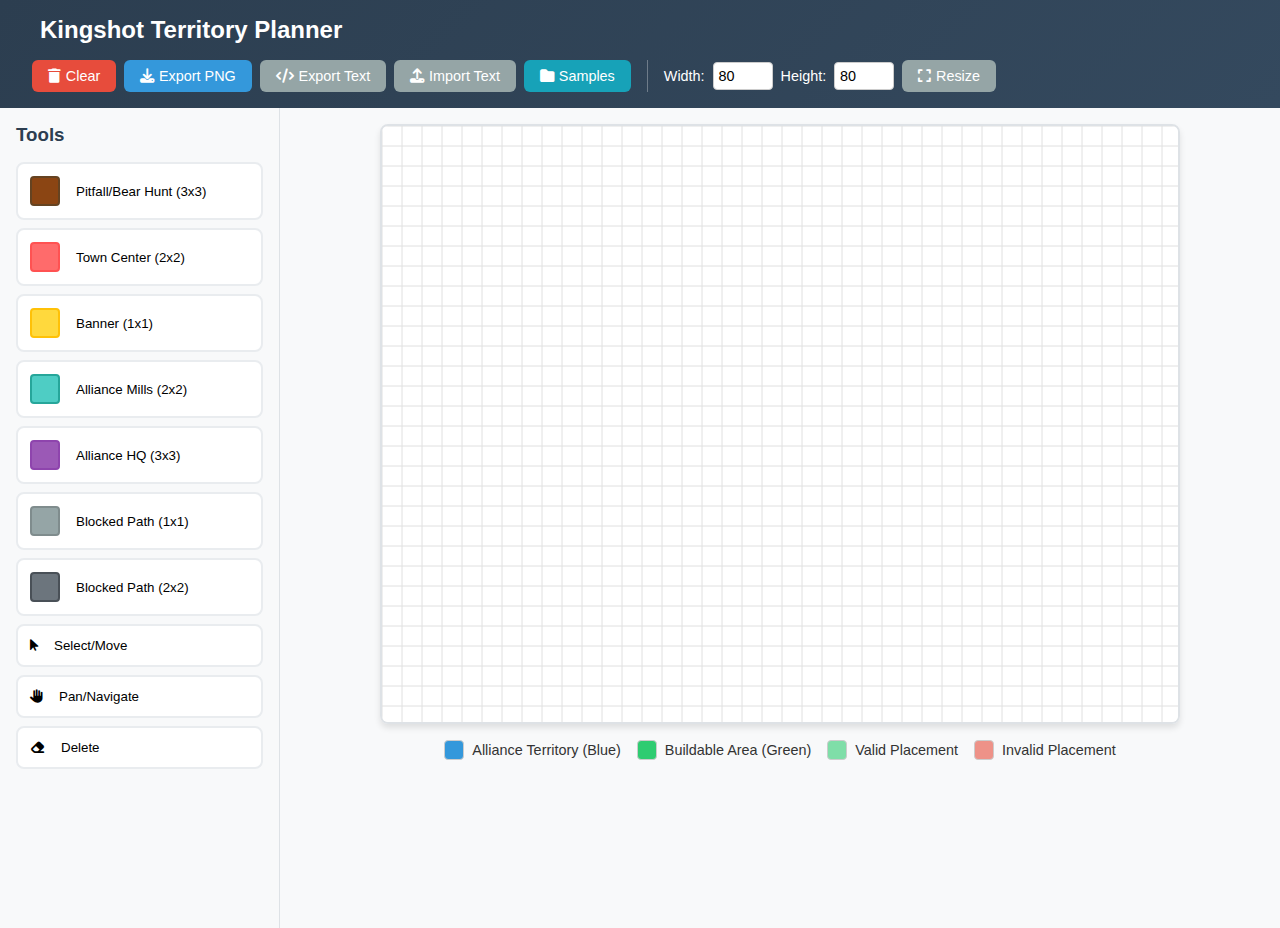
<file: kingshotplanner.github.io-main/kingshotplanner.github.io-main/index.html>
<!DOCTYPE html>
<html lang="en">
<head>
    <meta charset="UTF-8">
    <meta name="viewport" content="width=device-width, initial-scale=1.0">
    <title>Kingshot Alliance Territory Planner</title>
    <link rel="stylesheet" href="styles.css">
    <link href="https://cdnjs.cloudflare.com/ajax/libs/font-awesome/6.4.0/css/all.min.css" rel="stylesheet">
</head>
<body>
    <div class="app-container">
        <header class="header">
            <h1><i class="fas fa-castle"></i> Kingshot Territory Planner</h1>
            <div class="header-controls">
                <button id="clear-grid" class="btn btn-danger">
                    <i class="fas fa-trash"></i> Clear
                </button>
                <button id="export-png" class="btn btn-primary">
                    <i class="fas fa-download"></i> Export PNG
                </button>
                <button id="export-text" class="btn btn-secondary">
                    <i class="fas fa-code"></i> Export Text
                </button>
                <button id="import-text" class="btn btn-secondary">
                    <i class="fas fa-upload"></i> Import Text
                </button>
                <button id="sample-layouts" class="btn btn-info">
                    <i class="fas fa-folder"></i> Samples
                </button>
                <div class="grid-size-controls">
                    <label for="grid-width">Width:</label>
                    <input type="number" id="grid-width" min="10" max="500" value="80">
                    <label for="grid-height">Height:</label>
                    <input type="number" id="grid-height" min="10" max="500" value="80">
                    <button id="resize-grid" class="btn btn-secondary">
                        <i class="fas fa-expand"></i> Resize
                    </button>
                </div>
            </div>
        </header>

        <div class="main-content">
            <div class="toolbar">
                <h3>Tools</h3>
                <div class="tool-grid">
                    <button class="tool-btn" data-tool="pitfall">
                        <div class="tool-preview pitfall-preview"></div>
                        <span>Pitfall/Bear Hunt (3x3)</span>
                    </button>
                    <button class="tool-btn" data-tool="townCenter">
                        <div class="tool-preview town-center-preview"></div>
                        <span>Town Center (2x2)</span>
                    </button>
                    <button class="tool-btn" data-tool="banner">
                        <div class="tool-preview banner-preview"></div>
                        <span>Banner (1x1)</span>
                    </button>
                    <button class="tool-btn" data-tool="mill">
                        <div class="tool-preview mill-preview"></div>
                        <span>Alliance Mills (2x2)</span>
                    </button>
                    <button class="tool-btn" data-tool="allianceHQ">
                        <div class="tool-preview alliance-hq-preview"></div>
                        <span>Alliance HQ (3x3)</span>
                    </button>
                    <button class="tool-btn" data-tool="blockedPath1">
                        <div class="tool-preview blocked-path-1-preview"></div>
                        <span>Blocked Path (1x1)</span>
                    </button>
                    <button class="tool-btn" data-tool="blockedPath2">
                        <div class="tool-preview blocked-path-2-preview"></div>
                        <span>Blocked Path (2x2)</span>
                    </button>
                    <button class="tool-btn" data-tool="select">
                        <i class="fas fa-mouse-pointer"></i>
                        <span>Select/Move</span>
                    </button>
                    <button class="tool-btn" data-tool="pan">
                        <i class="fas fa-hand-paper"></i>
                        <span>Pan/Navigate</span>
                    </button>
                    <button class="tool-btn" data-tool="delete">
                        <i class="fas fa-eraser"></i>
                        <span>Delete</span>
                    </button>
                </div>
            </div>

            <div class="grid-container">
                <div class="canvas-container">
                    <canvas id="territory-grid"></canvas>
                </div>
                <div class="grid-info">
                    <div class="legend">
                        <div class="legend-item">
                            <div class="legend-color alliance-territory"></div>
                            <span>Alliance Territory (Blue)</span>
                        </div>
                        <div class="legend-item">
                            <div class="legend-color buildable-area"></div>
                            <span>Buildable Area (Green)</span>
                        </div>
                        <div class="legend-item">
                            <div class="legend-color valid-placement"></div>
                            <span>Valid Placement</span>
                        </div>
                        <div class="legend-item">
                            <div class="legend-color invalid-placement"></div>
                            <span>Invalid Placement</span>
                        </div>
                    </div>
                </div>
            </div>
        </div>
    </div>

    <!-- Modals -->
    <div id="import-modal" class="modal">
        <div class="modal-content">
            <span class="close">&times;</span>
            <h2>Import Layout</h2>
            <textarea id="import-text-area" placeholder="Paste your layout code here..."></textarea>
            <div class="modal-buttons">
                <button id="import-confirm" class="btn btn-primary">Import</button>
                <button id="import-cancel" class="btn btn-secondary">Cancel</button>
            </div>
        </div>
    </div>

    <div id="export-modal" class="modal">
        <div class="modal-content">
            <span class="close">&times;</span>
            <h2>Export Layout</h2>
            <textarea id="export-text-area" readonly></textarea>
            <div class="modal-buttons">
                <button id="copy-export" class="btn btn-primary">Copy to Clipboard</button>
                <button id="export-close" class="btn btn-secondary">Close</button>
            </div>
        </div>
    </div>

    <div id="samples-modal" class="modal">
        <div class="modal-content large">
            <span class="close">&times;</span>
            <h2>Sample Layouts</h2>
            <div id="sample-layouts-grid"></div>
            <div class="modal-buttons">
                <button id="samples-close" class="btn btn-secondary">Close</button>
            </div>
        </div>
    </div>

    <script src="samples/sample-layouts.js"></script>
    <script src="script.js"></script>
</body>
</html>
</file>
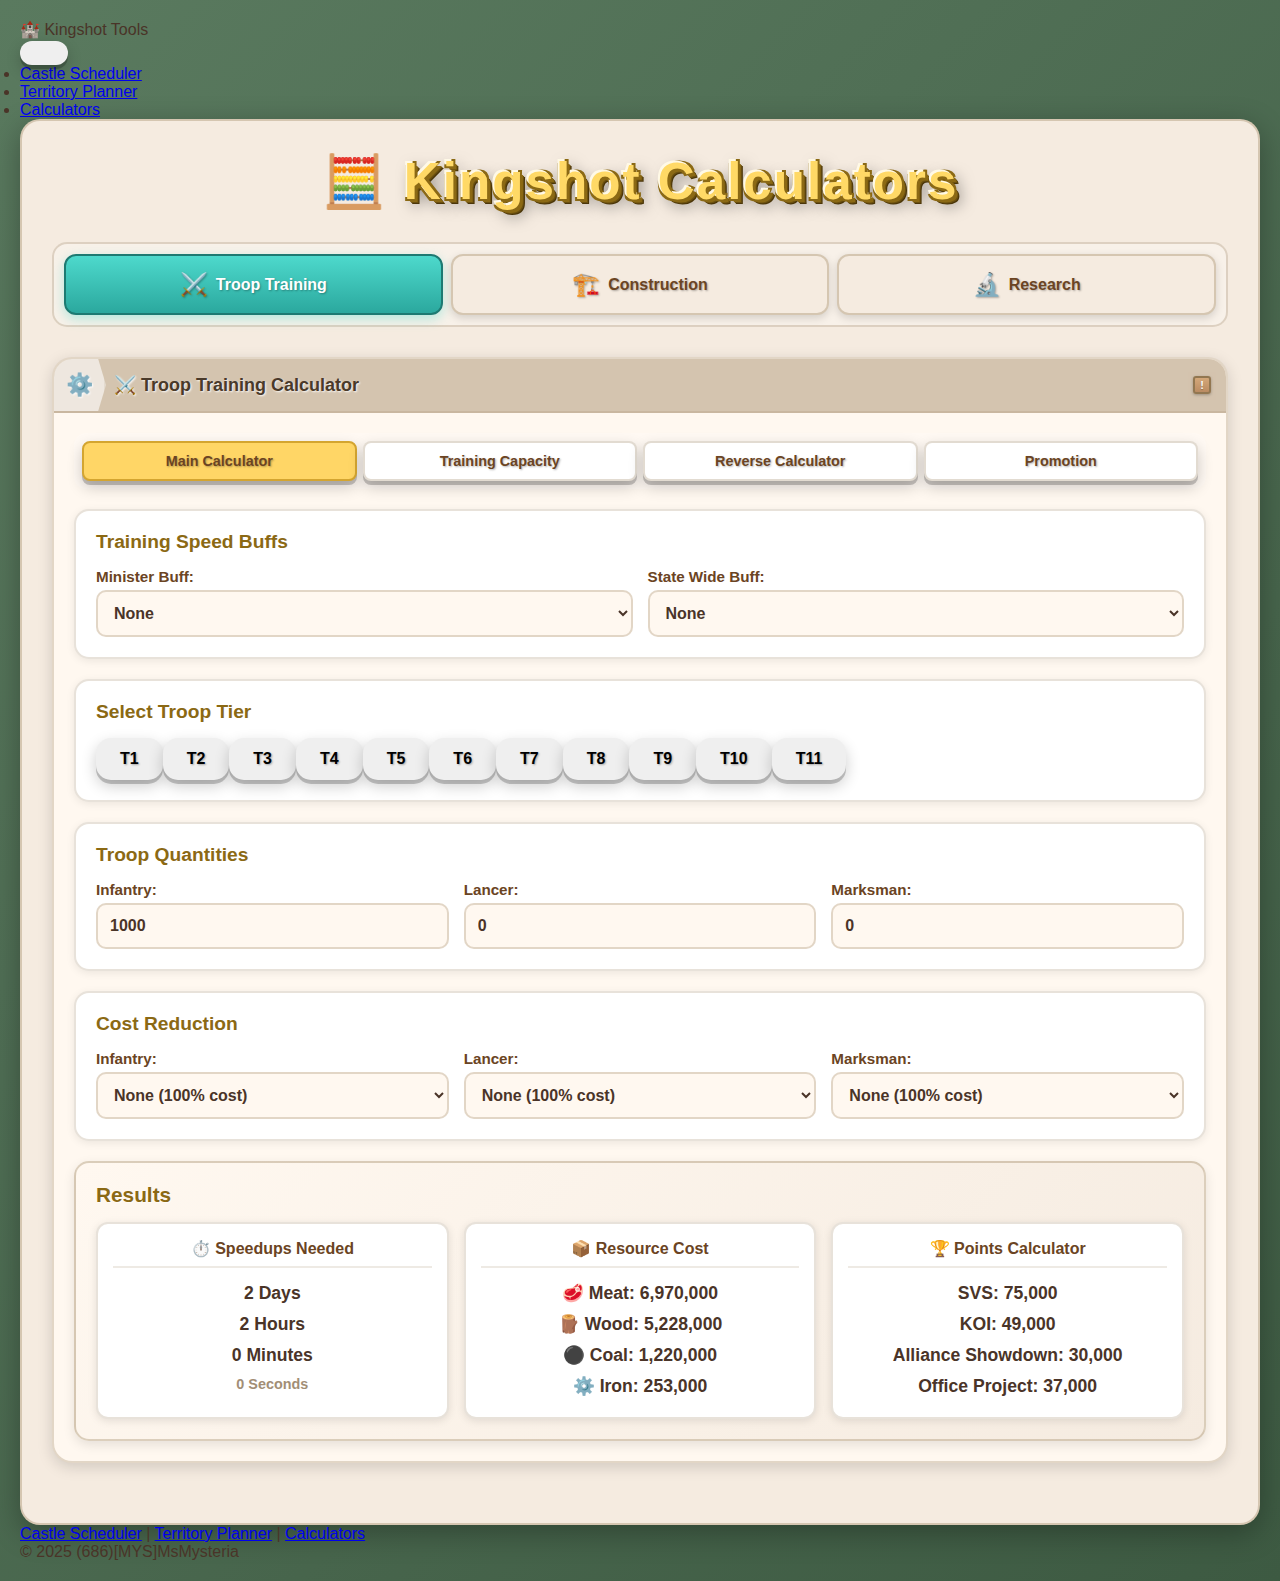
<file: calculators.html>
<!DOCTYPE html>
<html lang="en">
<head>
    <meta charset="UTF-8">
    <meta name="viewport" content="width=device-width, initial-scale=1.0">
    <title>🧮 Kingshot Calculators</title>
    <link rel="stylesheet" href="assets/css/styles.css">
    <link rel="stylesheet" href="assets/css/calculators.css">
</head>
<body>
    <!-- Navigation -->
    <nav class="nav-bar">
        <div class="nav-container">
            <div class="nav-brand">🏰 Kingshot Tools</div>
            <button class="nav-toggle" id="navToggle">
                <span></span>
                <span></span>
                <span></span>
            </button>
            <ul class="nav-menu" id="navMenu">
                <li><a href="index.html">Castle Scheduler</a></li>
                <li><a href="territory-planner.html">Territory Planner</a></li>
                <li><a href="calculators.html" class="active">Calculators</a></li>
            </ul>
        </div>
    </nav>

    <div class="container">
        <h1>🧮 Kingshot Calculators</h1>

        <!-- Tab Navigation -->
        <div class="tab-navigation">
            <button class="tab-btn active" data-tab="troop-training">
                <span class="tab-icon">⚔️</span>
                <span class="tab-label">Troop Training</span>
            </button>
            <button class="tab-btn" data-tab="construction">
                <span class="tab-icon">🏗️</span>
                <span class="tab-label">Construction</span>
            </button>
            <button class="tab-btn" data-tab="research">
                <span class="tab-icon">🔬</span>
                <span class="tab-label">Research</span>
            </button>
        </div>

        <!-- Tab Content Container -->
        <div class="tab-content-wrapper">
            
            <!-- TROOP TRAINING TAB -->
            <div class="tab-content active" id="troop-training-content">
                <div class="tool-section">
                    <h2>⚔️ Troop Training Calculator<button class="info-button" id="trainingInfoBtn" title="Learn about Troop Training Calculator">!</button></h2>
                    <div>
                        <!-- Sub-tabs for different training calculators -->
                        <div class="sub-tab-navigation">
                            <button class="sub-tab-btn active" data-subtab="main-training">Main Calculator</button>
                            <button class="sub-tab-btn" data-subtab="training-capacity">Training Capacity</button>
                            <button class="sub-tab-btn" data-subtab="reverse-calc">Reverse Calculator</button>
                            <button class="sub-tab-btn" data-subtab="promotion">Promotion</button>
                        </div>

                        <!-- Main Training Calculator -->
                        <div class="sub-tab-content active" id="main-training-content">
                            <div class="calculator-section">
                                <h3>Training Speed Buffs</h3>
                                <div class="input-grid">
                                    <div class="input-group">
                                        <label for="training-minister-buff">Minister Buff:</label>
                                        <select id="training-minister-buff" class="calc-input">
                                            <option value="0">None</option>
                                            <option value="0.025">Prefect (2.5%)</option>
                                            <option value="0.05">Minister (5%)</option>
                                            <option value="0.10">Vice President (10%)</option>
                                            <option value="0.15">President (15%)</option>
                                        </select>
                                    </div>
                                    <div class="input-group">
                                        <label for="training-state-buff">State Wide Buff:</label>
                                        <select id="training-state-buff" class="calc-input">
                                            <option value="0">None</option>
                                            <option value="0.05">5%</option>
                                            <option value="0.10">10%</option>
                                            <option value="0.15">15%</option>
                                            <option value="0.20">20%</option>
                                        </select>
                                    </div>
                                </div>
                            </div>

                            <!-- Tier Selection -->
                            <div class="calculator-section">
                                <h3>Select Troop Tier</h3>
                                <div id="tier-selection-buttons" class="tier-button-grid"></div>
                            </div>

                            <!-- Tier Input Groups (T1-T11) -->
                            <div class="calculator-section">
                                <h3 id="tier-quantities-header">Troop Quantities</h3>
                                
                                <!-- T1 Inputs -->
                                <div class="tier-input-group input-grid" id="t1-inputs" style="display: none;">
                                    <div class="input-group">
                                        <label for="t1-infantry">Infantry:</label>
                                        <input type="number" id="t1-infantry" class="calc-input" min="0" value="0" placeholder="0">
                                    </div>
                                    <div class="input-group">
                                        <label for="t1-lancer">Lancer:</label>
                                        <input type="number" id="t1-lancer" class="calc-input" min="0" value="0" placeholder="0">
                                    </div>
                                    <div class="input-group">
                                        <label for="t1-marksman">Marksman:</label>
                                        <input type="number" id="t1-marksman" class="calc-input" min="0" value="0" placeholder="0">
                                    </div>
                                </div>

                                <!-- T2 Inputs -->
                                <div class="tier-input-group input-grid" id="t2-inputs" style="display: none;">
                                    <div class="input-group">
                                        <label for="t2-infantry">Infantry:</label>
                                        <input type="number" id="t2-infantry" class="calc-input" min="0" value="0" placeholder="0">
                                    </div>
                                    <div class="input-group">
                                        <label for="t2-lancer">Lancer:</label>
                                        <input type="number" id="t2-lancer" class="calc-input" min="0" value="0" placeholder="0">
                                    </div>
                                    <div class="input-group">
                                        <label for="t2-marksman">Marksman:</label>
                                        <input type="number" id="t2-marksman" class="calc-input" min="0" value="0" placeholder="0">
                                    </div>
                                </div>

                                <!-- T3 Inputs -->
                                <div class="tier-input-group input-grid" id="t3-inputs" style="display: none;">
                                    <div class="input-group">
                                        <label for="t3-infantry">Infantry:</label>
                                        <input type="number" id="t3-infantry" class="calc-input" min="0" value="0" placeholder="0">
                                    </div>
                                    <div class="input-group">
                                        <label for="t3-lancer">Lancer:</label>
                                        <input type="number" id="t3-lancer" class="calc-input" min="0" value="0" placeholder="0">
                                    </div>
                                    <div class="input-group">
                                        <label for="t3-marksman">Marksman:</label>
                                        <input type="number" id="t3-marksman" class="calc-input" min="0" value="0" placeholder="0">
                                    </div>
                                </div>

                                <!-- T4 Inputs -->
                                <div class="tier-input-group input-grid" id="t4-inputs" style="display: none;">
                                    <div class="input-group">
                                        <label for="t4-infantry">Infantry:</label>
                                        <input type="number" id="t4-infantry" class="calc-input" min="0" value="0" placeholder="0">
                                    </div>
                                    <div class="input-group">
                                        <label for="t4-lancer">Lancer:</label>
                                        <input type="number" id="t4-lancer" class="calc-input" min="0" value="0" placeholder="0">
                                    </div>
                                    <div class="input-group">
                                        <label for="t4-marksman">Marksman:</label>
                                        <input type="number" id="t4-marksman" class="calc-input" min="0" value="0" placeholder="0">
                                    </div>
                                </div>

                                <!-- T5 Inputs -->
                                <div class="tier-input-group input-grid" id="t5-inputs" style="display: none;">
                                    <div class="input-group">
                                        <label for="t5-infantry">Infantry:</label>
                                        <input type="number" id="t5-infantry" class="calc-input" min="0" value="0" placeholder="0">
                                    </div>
                                    <div class="input-group">
                                        <label for="t5-lancer">Lancer:</label>
                                        <input type="number" id="t5-lancer" class="calc-input" min="0" value="0" placeholder="0">
                                    </div>
                                    <div class="input-group">
                                        <label for="t5-marksman">Marksman:</label>
                                        <input type="number" id="t5-marksman" class="calc-input" min="0" value="0" placeholder="0">
                                    </div>
                                </div>

                                <!-- T6 Inputs -->
                                <div class="tier-input-group input-grid" id="t6-inputs" style="display: none;">
                                    <div class="input-group">
                                        <label for="t6-infantry">Infantry:</label>
                                        <input type="number" id="t6-infantry" class="calc-input" min="0" value="0" placeholder="0">
                                    </div>
                                    <div class="input-group">
                                        <label for="t6-lancer">Lancer:</label>
                                        <input type="number" id="t6-lancer" class="calc-input" min="0" value="0" placeholder="0">
                                    </div>
                                    <div class="input-group">
                                        <label for="t6-marksman">Marksman:</label>
                                        <input type="number" id="t6-marksman" class="calc-input" min="0" value="0" placeholder="0">
                                    </div>
                                </div>

                                <!-- T7 Inputs -->
                                <div class="tier-input-group input-grid" id="t7-inputs" style="display: none;">
                                    <div class="input-group">
                                        <label for="t7-infantry">Infantry:</label>
                                        <input type="number" id="t7-infantry" class="calc-input" min="0" value="0" placeholder="0">
                                    </div>
                                    <div class="input-group">
                                        <label for="t7-lancer">Lancer:</label>
                                        <input type="number" id="t7-lancer" class="calc-input" min="0" value="0" placeholder="0">
                                    </div>
                                    <div class="input-group">
                                        <label for="t7-marksman">Marksman:</label>
                                        <input type="number" id="t7-marksman" class="calc-input" min="0" value="0" placeholder="0">
                                    </div>
                                </div>

                                <!-- T8 Inputs -->
                                <div class="tier-input-group input-grid" id="t8-inputs" style="display: none;">
                                    <div class="input-group">
                                        <label for="t8-infantry">Infantry:</label>
                                        <input type="number" id="t8-infantry" class="calc-input" min="0" value="0" placeholder="0">
                                    </div>
                                    <div class="input-group">
                                        <label for="t8-lancer">Lancer:</label>
                                        <input type="number" id="t8-lancer" class="calc-input" min="0" value="0" placeholder="0">
                                    </div>
                                    <div class="input-group">
                                        <label for="t8-marksman">Marksman:</label>
                                        <input type="number" id="t8-marksman" class="calc-input" min="0" value="0" placeholder="0">
                                    </div>
                                </div>

                                <!-- T9 Inputs -->
                                <div class="tier-input-group input-grid" id="t9-inputs" style="display: none;">
                                    <div class="input-group">
                                        <label for="t9-infantry">Infantry:</label>
                                        <input type="number" id="t9-infantry" class="calc-input" min="0" value="0" placeholder="0">
                                    </div>
                                    <div class="input-group">
                                        <label for="t9-lancer">Lancer:</label>
                                        <input type="number" id="t9-lancer" class="calc-input" min="0" value="0" placeholder="0">
                                    </div>
                                    <div class="input-group">
                                        <label for="t9-marksman">Marksman:</label>
                                        <input type="number" id="t9-marksman" class="calc-input" min="0" value="0" placeholder="0">
                                    </div>
                                </div>

                                <!-- T10 Inputs -->
                                <div class="tier-input-group input-grid" id="t10-inputs" style="display: none;">
                                    <div class="input-group">
                                        <label for="t10-infantry">Infantry:</label>
                                        <input type="number" id="t10-infantry" class="calc-input" min="0" value="0" placeholder="0">
                                    </div>
                                    <div class="input-group">
                                        <label for="t10-lancer">Lancer:</label>
                                        <input type="number" id="t10-lancer" class="calc-input" min="0" value="0" placeholder="0">
                                    </div>
                                    <div class="input-group">
                                        <label for="t10-marksman">Marksman:</label>
                                        <input type="number" id="t10-marksman" class="calc-input" min="0" value="0" placeholder="0">
                                    </div>
                                </div>

                                <!-- T11 Inputs (Default visible) -->
                                <div class="tier-input-group input-grid" id="t11-inputs" style="display: grid;">
                                    <div class="input-group">
                                        <label for="t11-infantry">Infantry:</label>
                                        <input type="number" id="t11-infantry" class="calc-input" min="0" value="1000" placeholder="0">
                                    </div>
                                    <div class="input-group">
                                        <label for="t11-lancer">Lancer:</label>
                                        <input type="number" id="t11-lancer" class="calc-input" min="0" value="0" placeholder="0">
                                    </div>
                                    <div class="input-group">
                                        <label for="t11-marksman">Marksman:</label>
                                        <input type="number" id="t11-marksman" class="calc-input" min="0" value="0" placeholder="0">
                                    </div>
                                </div>
                            </div>

                            <div class="calculator-section">
                                <h3>Cost Reduction</h3>
                                <div class="input-grid">
                                    <div class="input-group">
                                        <label for="infantry-reduction">Infantry:</label>
                                        <select id="infantry-reduction" class="calc-input">
                                            <option value="1.0">None (100% cost)</option>
                                            <option value="0.5">50% Reduction</option>
                                            <option value="0.0">100% Reduction (Free)</option>
                                        </select>
                                    </div>
                                    <div class="input-group">
                                        <label for="lancer-reduction">Lancer:</label>
                                        <select id="lancer-reduction" class="calc-input">
                                            <option value="1.0">None (100% cost)</option>
                                            <option value="0.5">50% Reduction</option>
                                            <option value="0.0">100% Reduction (Free)</option>
                                        </select>
                                    </div>
                                    <div class="input-group">
                                        <label for="marksman-reduction">Marksman:</label>
                                        <select id="marksman-reduction" class="calc-input">
                                            <option value="1.0">None (100% cost)</option>
                                            <option value="0.5">50% Reduction</option>
                                            <option value="0.0">100% Reduction (Free)</option>
                                        </select>
                                    </div>
                                </div>
                            </div>

                            <!-- Results Display -->
                            <div class="results-section">
                                <h3>Results</h3>
                                
                                <div class="results-grid">
                                    <div class="result-card">
                                        <h4>⏱️ Speedups Needed</h4>
                                        <div class="result-value" id="speedups-days">0 Days</div>
                                        <div class="result-value" id="speedups-hours">0 Hours</div>
                                        <div class="result-value" id="speedups-minutes">0 Minutes</div>
                                        <div class="result-value-small" id="speedups-seconds">0 Seconds</div>
                                    </div>

                                    <div class="result-card">
                                        <h4>📦 Resource Cost</h4>
                                        <div class="result-value" id="cost-meat">🥩 Meat: 0</div>
                                        <div class="result-value" id="cost-wood">🪵 Wood: 0</div>
                                        <div class="result-value" id="cost-coal">⚫ Coal: 0</div>
                                        <div class="result-value" id="cost-iron">⚙️ Iron: 0</div>
                                    </div>

                                    <div class="result-card">
                                        <h4>🏆 Points Calculator</h4>
                                        <div class="result-value" id="points-svs">SVS: 0</div>
                                        <div class="result-value" id="points-koi">KOI: 0</div>
                                        <div class="result-value" id="points-as">Alliance Showdown: 0</div>
                                        <div class="result-value" id="points-op">Office Project: 0</div>
                                    </div>
                                </div>
                            </div>
                        </div>

                        <!-- Training Capacity Calculator -->
                        <div class="sub-tab-content" id="training-capacity-content">
                            <div class="calculator-section">
                                <h3>Current Training Capacity</h3>
                                <div class="input-grid">
                                    <div class="input-group">
                                        <label for="base-capacity">Base Training Capacity:</label>
                                        <input type="number" id="base-capacity" class="calc-input" min="0" value="1517" placeholder="1517">
                                    </div>
                                    <div class="input-group">
                                        <label for="gem-buff">Gem Buff (×3):</label>
                                        <select id="gem-buff" class="calc-input">
                                            <option value="0">None</option>
                                            <option value="0.10">10%</option>
                                            <option value="0.20">20%</option>
                                            <option value="0.30">30%</option>
                                        </select>
                                    </div>
                                </div>
                                <p class="help-text">Note: Minister Buff is automatically applied from the main calculator settings.</p>
                            </div>

                            <div class="results-section">
                                <h3>Capacity Results</h3>
                                <div class="results-grid">
                                    <div class="result-card">
                                        <h4>📈 New Capacity</h4>
                                        <div class="result-value-large" id="new-capacity">1,517</div>
                                    </div>
                                    <div class="result-card">
                                        <h4>🔢 Queues Needed</h4>
                                        <div class="result-value-large" id="queues-needed">0.66</div>
                                        <p class="result-note">Based on current troop quantities</p>
                                    </div>
                                </div>
                            </div>
                        </div>

                        <!-- Reverse Calculator -->
                        <div class="sub-tab-content" id="reverse-calc-content">
                            <div class="calculator-section">
                                <h3>Available Speedups</h3>
                                <p class="help-text">Enter the total speedups you have available:</p>
                                <div class="input-grid">
                                    <div class="input-group">
                                        <label for="reverse-days">Days:</label>
                                        <input type="number" id="reverse-days" class="calc-input" min="0" value="0" placeholder="0">
                                    </div>
                                    <div class="input-group">
                                        <label for="reverse-hours">Hours:</label>
                                        <input type="number" id="reverse-hours" class="calc-input" min="0" value="0" placeholder="0">
                                    </div>
                                    <div class="input-group">
                                        <label for="reverse-minutes">Minutes:</label>
                                        <input type="number" id="reverse-minutes" class="calc-input" min="0" value="0" placeholder="0">
                                    </div>
                                </div>
                            </div>

                            <div class="results-section">
                                <h3>Troops You Can Build</h3>
                                <div class="troop-tier-results" id="reverse-results">
                                    <!-- Will be populated by JavaScript -->
                                </div>
                            </div>
                        </div>

                        <!-- Promotion Calculator -->
                        <div class="sub-tab-content" id="promotion-content">
                            <div class="calculator-section">
                                <h3>Troops to Promote</h3>
                                <p class="help-text">Enter quantities for each tier and troop type you want to promote:</p>
                                
                                <!-- Infantry Promotion -->
                                <div class="promotion-group">
                                    <h4>⚔️ Infantry</h4>
                                    <div class="tier-input-grid">
                                        <div class="input-group-small">
                                            <label>T1:</label>
                                            <input type="number" id="promo-inf-t1" class="calc-input-small" min="0" value="0">
                                        </div>
                                        <div class="input-group-small">
                                            <label>T2:</label>
                                            <input type="number" id="promo-inf-t2" class="calc-input-small" min="0" value="0">
                                        </div>
                                        <div class="input-group-small">
                                            <label>T3:</label>
                                            <input type="number" id="promo-inf-t3" class="calc-input-small" min="0" value="0">
                                        </div>
                                        <div class="input-group-small">
                                            <label>T4:</label>
                                            <input type="number" id="promo-inf-t4" class="calc-input-small" min="0" value="0">
                                        </div>
                                        <div class="input-group-small">
                                            <label>T5:</label>
                                            <input type="number" id="promo-inf-t5" class="calc-input-small" min="0" value="0">
                                        </div>
                                        <div class="input-group-small">
                                            <label>T6:</label>
                                            <input type="number" id="promo-inf-t6" class="calc-input-small" min="0" value="0">
                                        </div>
                                        <div class="input-group-small">
                                            <label>T7:</label>
                                            <input type="number" id="promo-inf-t7" class="calc-input-small" min="0" value="0">
                                        </div>
                                        <div class="input-group-small">
                                            <label>T8:</label>
                                            <input type="number" id="promo-inf-t8" class="calc-input-small" min="0" value="0">
                                        </div>
                                        <div class="input-group-small">
                                            <label>T9:</label>
                                            <input type="number" id="promo-inf-t9" class="calc-input-small" min="0" value="0">
                                        </div>
                                        <div class="input-group-small">
                                            <label>T10:</label>
                                            <input type="number" id="promo-inf-t10" class="calc-input-small" min="0" value="0">
                                        </div>
                                        <div class="input-group-small">
                                            <label>T11:</label>
                                            <input type="number" id="promo-inf-t11" class="calc-input-small" min="0" value="0">
                                        </div>
                                    </div>
                                </div>

                                <!-- Lancer Promotion -->
                                <div class="promotion-group">
                                    <h4>🐴 Lancer</h4>
                                    <div class="tier-input-grid">
                                        <div class="input-group-small">
                                            <label>T1:</label>
                                            <input type="number" id="promo-lan-t1" class="calc-input-small" min="0" value="0">
                                        </div>
                                        <div class="input-group-small">
                                            <label>T2:</label>
                                            <input type="number" id="promo-lan-t2" class="calc-input-small" min="0" value="0">
                                        </div>
                                        <div class="input-group-small">
                                            <label>T3:</label>
                                            <input type="number" id="promo-lan-t3" class="calc-input-small" min="0" value="0">
                                        </div>
                                        <div class="input-group-small">
                                            <label>T4:</label>
                                            <input type="number" id="promo-lan-t4" class="calc-input-small" min="0" value="0">
                                        </div>
                                        <div class="input-group-small">
                                            <label>T5:</label>
                                            <input type="number" id="promo-lan-t5" class="calc-input-small" min="0" value="0">
                                        </div>
                                        <div class="input-group-small">
                                            <label>T6:</label>
                                            <input type="number" id="promo-lan-t6" class="calc-input-small" min="0" value="0">
                                        </div>
                                        <div class="input-group-small">
                                            <label>T7:</label>
                                            <input type="number" id="promo-lan-t7" class="calc-input-small" min="0" value="0">
                                        </div>
                                        <div class="input-group-small">
                                            <label>T8:</label>
                                            <input type="number" id="promo-lan-t8" class="calc-input-small" min="0" value="0">
                                        </div>
                                        <div class="input-group-small">
                                            <label>T9:</label>
                                            <input type="number" id="promo-lan-t9" class="calc-input-small" min="0" value="0">
                                        </div>
                                        <div class="input-group-small">
                                            <label>T10:</label>
                                            <input type="number" id="promo-lan-t10" class="calc-input-small" min="0" value="0">
                                        </div>
                                        <div class="input-group-small">
                                            <label>T11:</label>
                                            <input type="number" id="promo-lan-t11" class="calc-input-small" min="0" value="0">
                                        </div>
                                    </div>
                                </div>

                                <!-- Marksman Promotion -->
                                <div class="promotion-group">
                                    <h4>🏹 Marksman</h4>
                                    <div class="tier-input-grid">
                                        <div class="input-group-small">
                                            <label>T1:</label>
                                            <input type="number" id="promo-mar-t1" class="calc-input-small" min="0" value="0">
                                        </div>
                                        <div class="input-group-small">
                                            <label>T2:</label>
                                            <input type="number" id="promo-mar-t2" class="calc-input-small" min="0" value="0">
                                        </div>
                                        <div class="input-group-small">
                                            <label>T3:</label>
                                            <input type="number" id="promo-mar-t3" class="calc-input-small" min="0" value="0">
                                        </div>
                                        <div class="input-group-small">
                                            <label>T4:</label>
                                            <input type="number" id="promo-mar-t4" class="calc-input-small" min="0" value="0">
                                        </div>
                                        <div class="input-group-small">
                                            <label>T5:</label>
                                            <input type="number" id="promo-mar-t5" class="calc-input-small" min="0" value="0">
                                        </div>
                                        <div class="input-group-small">
                                            <label>T6:</label>
                                            <input type="number" id="promo-mar-t6" class="calc-input-small" min="0" value="0">
                                        </div>
                                        <div class="input-group-small">
                                            <label>T7:</label>
                                            <input type="number" id="promo-mar-t7" class="calc-input-small" min="0" value="0">
                                        </div>
                                        <div class="input-group-small">
                                            <label>T8:</label>
                                            <input type="number" id="promo-mar-t8" class="calc-input-small" min="0" value="0">
                                        </div>
                                        <div class="input-group-small">
                                            <label>T9:</label>
                                            <input type="number" id="promo-mar-t9" class="calc-input-small" min="0" value="0">
                                        </div>
                                        <div class="input-group-small">
                                            <label>T10:</label>
                                            <input type="number" id="promo-mar-t10" class="calc-input-small" min="0" value="0">
                                        </div>
                                        <div class="input-group-small">
                                            <label>T11:</label>
                                            <input type="number" id="promo-mar-t11" class="calc-input-small" min="0" value="0">
                                        </div>
                                    </div>
                                </div>
                            </div>

                            <div class="results-section">
                                <h3>Promotion Results</h3>
                                <div id="promotion-results">
                                    <!-- Will be populated by JavaScript -->
                                </div>
                            </div>
                        </div>
                    </div>
                </div>
            </div>

            <!-- CONSTRUCTION TAB -->
            <div class="tab-content" id="construction-content">
                <div class="tool-section">
                    <h2>🏗️ Construction Calculator<button class="info-button" id="constructionInfoBtn" title="Learn about Construction Calculator">!</button></h2>
                    <div>
                        <div class="calculator-section">
                            <h3>Construction Speed Buffs</h3>
                            <div class="input-grid">
                                <div class="input-group">
                                    <label for="const-minister-buff">Minister Buff:</label>
                                    <select id="const-minister-buff" class="calc-input">
                                        <option value="0">None</option>
                                        <option value="0.025">Prefect (2.5%)</option>
                                        <option value="0.05">Minister (5%)</option>
                                        <option value="0.10">VP (10%)</option>
                                        <option value="0.15">P (15%)</option>
                                    </select>
                                </div>
                                <div class="input-group">
                                    <label for="const-state-buff">State Wide Buff:</label>
                                    <select id="const-state-buff" class="calc-input">
                                        <option value="0">None</option>
                                        <option value="0.05">5%</option>
                                        <option value="0.10">10%</option>
                                        <option value="0.15">15%</option>
                                        <option value="0.20">20%</option>
                                    </select>
                                </div>
                                <div class="input-group">
                                    <label for="const-hyena-buff">Hyena Pet:</label>
                                    <select id="const-hyena-buff" class="calc-input">
                                        <option value="0">None</option>
                                        <option value="0.05">5%</option>
                                        <option value="0.10">10%</option>
                                        <option value="0.15">15%</option>
                                        <option value="0.20">20%</option>
                                    </select>
                                </div>
                                <div class="input-group">
                                    <label for="const-double-time">Double Time:</label>
                                    <select id="const-double-time" class="calc-input">
                                        <option value="0">None</option>
                                        <option value="0.05">5%</option>
                                        <option value="0.10">10%</option>
                                        <option value="0.15">15%</option>
                                        <option value="0.20">20%</option>
                                    </select>
                                </div>
                            </div>
                        </div>

                        <div class="calculator-section">
                            <h3>Original Construction Time</h3>
                            <div class="input-grid">
                                <div class="input-group">
                                    <label for="const-days">Days:</label>
                                    <input type="number" id="const-days" class="calc-input" min="0" value="1" placeholder="0">
                                </div>
                                <div class="input-group">
                                    <label for="const-hours">Hours:</label>
                                    <input type="number" id="const-hours" class="calc-input" min="0" max="23" value="0" placeholder="0">
                                </div>
                                <div class="input-group">
                                    <label for="const-minutes">Minutes:</label>
                                    <input type="number" id="const-minutes" class="calc-input" min="0" max="59" value="0" placeholder="0">
                                </div>
                                <div class="input-group">
                                    <label for="const-seconds">Seconds:</label>
                                    <input type="number" id="const-seconds" class="calc-input" min="0" max="59" value="0" placeholder="0">
                                </div>
                            </div>
                        </div>

                        <div class="results-section">
                            <h3>New Construction Time</h3>
                            <div class="results-grid">
                                <div class="result-card">
                                    <h4>⏱️ Reduced Time</h4>
                                    <div class="result-value" id="const-result-days">0 Days</div>
                                    <div class="result-value" id="const-result-hours">0 Hours</div>
                                    <div class="result-value" id="const-result-minutes">0 Minutes</div>
                                    <div class="result-value-small" id="const-result-seconds">0 Seconds</div>
                                </div>
                                <div class="result-card">
                                    <h4>💾 Total Buff Applied</h4>
                                    <div class="result-value-large" id="const-total-buff">0%</div>
                                    <p class="result-note">Time savings from all buffs</p>
                                </div>
                            </div>
                        </div>
                    </div>
                </div>
            </div>

            <!-- RESEARCH TAB -->
            <div class="tab-content" id="research-content">
                <div class="tool-section">
                    <h2>🔬 Research Calculator<button class="info-button" id="researchInfoBtn" title="Learn about Research Calculator">!</button></h2>
                    <div>
                        <div class="calculator-section">
                            <h3>Research Speed Buffs</h3>
                            <div class="input-grid">
                                <div class="input-group">
                                    <label for="research-minister-buff">Minister Buff:</label>
                                    <select id="research-minister-buff" class="calc-input">
                                        <option value="0">None</option>
                                        <option value="0.025">Prefect (2.5%)</option>
                                        <option value="0.05">Minister (5%)</option>
                                        <option value="0.10">VP (10%)</option>
                                        <option value="0.15">P (15%)</option>
                                    </select>
                                </div>
                                <div class="input-group">
                                    <label for="research-state-buff">State Wide Buff:</label>
                                    <select id="research-state-buff" class="calc-input">
                                        <option value="0">None</option>
                                        <option value="0.05">5%</option>
                                        <option value="0.10">10%</option>
                                        <option value="0.15">15%</option>
                                        <option value="0.20">20%</option>
                                    </select>
                                </div>
                            </div>
                        </div>

                        <div class="calculator-section">
                            <h3>Original Research Time</h3>
                            <div class="input-grid">
                                <div class="input-group">
                                    <label for="research-days">Days:</label>
                                    <input type="number" id="research-days" class="calc-input" min="0" value="1" placeholder="0">
                                </div>
                                <div class="input-group">
                                    <label for="research-hours">Hours:</label>
                                    <input type="number" id="research-hours" class="calc-input" min="0" max="23" value="0" placeholder="0">
                                </div>
                                <div class="input-group">
                                    <label for="research-minutes">Minutes:</label>
                                    <input type="number" id="research-minutes" class="calc-input" min="0" max="59" value="0" placeholder="0">
                                </div>
                                <div class="input-group">
                                    <label for="research-seconds">Seconds:</label>
                                    <input type="number" id="research-seconds" class="calc-input" min="0" max="59" value="0" placeholder="0">
                                </div>
                            </div>
                        </div>

                        <div class="results-section">
                            <h3>New Research Time</h3>
                            <div class="results-grid">
                                <div class="result-card">
                                    <h4>⏱️ Reduced Time</h4>
                                    <div class="result-value" id="research-result-days">0 Days</div>
                                    <div class="result-value" id="research-result-hours">0 Hours</div>
                                    <div class="result-value" id="research-result-minutes">0 Minutes</div>
                                    <div class="result-value-small" id="research-result-seconds">0 Seconds</div>
                                </div>
                                <div class="result-card">
                                    <h4>💾 Total Buff Applied</h4>
                                    <div class="result-value-large" id="research-total-buff">0%</div>
                                    <p class="result-note">Time savings from all buffs</p>
                                </div>
                            </div>
                        </div>
                    </div>
                </div>
            </div>

        </div>
</div>  <!-- This closes the .container -->

<!-- Footer -->
<footer class="site-footer">
    <nav class="footer-nav">
        <a href="index.html">Castle Scheduler</a>
        <span class="footer-divider">|</span>
        <a href="territory-planner.html">Territory Planner</a>
        <span class="footer-divider">|</span>
        <a href="calculators.html">Calculators</a>
    </nav>
    <p class="footer-copyright">&copy; 2025 (686)[MYS]MsMysteria</p>
</footer>

    <!-- Info Modals (will add later) -->

    <!-- JavaScript -->
    <script src="assets/js/troop-data.js"></script>
    <script src="assets/js/calculators-main.js"></script>
    <script src="assets/js/troop-training-calc.js"></script>
    <script src="assets/js/construction-calc.js"></script>
    <script src="assets/js/research-calc.js"></script>
    
    <script>
        // Navigation toggle for mobile
        document.addEventListener('DOMContentLoaded', () => {
            const navToggle = document.getElementById('navToggle');
            const navMenu = document.getElementById('navMenu');
            
            if (navToggle) {
                navToggle.addEventListener('click', () => {
                    navToggle.classList.toggle('active');
                    navMenu.classList.toggle('active');
                });
            }
        });
    </script>
</body>
</html>
</file>
<file: kingshotplanner.github.io-main/kingshotplanner.github.io-main/styles.css>
* {
    margin: 0;
    padding: 0;
    box-sizing: border-box;
}

body {
    font-family: 'Segoe UI', Tahoma, Geneva, Verdana, sans-serif;
    background: linear-gradient(135deg, #667eea 0%, #764ba2 100%);
    min-height: 100vh;
    color: #333;
}

.app-container {
    max-width: 1400px;
    margin: 0 auto;
    background: white;
    min-height: 100vh;
    box-shadow: 0 0 20px rgba(0,0,0,0.1);
}

.header {
    background: linear-gradient(135deg, #2c3e50, #34495e);
    color: white;
    padding: 1rem 2rem;
    display: flex;
    justify-content: space-between;
    align-items: center;
    flex-wrap: wrap;
    gap: 1rem;
}

.header h1 {
    font-size: 1.5rem;
    display: flex;
    align-items: center;
    gap: 0.5rem;
}

.header-controls {
    display: flex;
    gap: 0.5rem;
    flex-wrap: wrap;
    align-items: center;
}

.grid-size-controls {
    display: flex;
    gap: 0.5rem;
    align-items: center;
    padding-left: 1rem;
    border-left: 1px solid rgba(255,255,255,0.3);
    margin-left: 0.5rem;
}

.grid-size-controls label {
    font-size: 0.9rem;
    color: white;
}

.grid-size-controls input {
    width: 60px;
    padding: 0.3rem;
    border: 1px solid #ccc;
    border-radius: 4px;
    font-size: 0.9rem;
}

.btn {
    padding: 0.5rem 1rem;
    border: none;
    border-radius: 6px;
    cursor: pointer;
    font-size: 0.9rem;
    display: flex;
    align-items: center;
    gap: 0.3rem;
    transition: all 0.2s;
    text-decoration: none;
}

.btn:hover {
    transform: translateY(-2px);
    box-shadow: 0 4px 8px rgba(0,0,0,0.2);
}

.btn-primary {
    background: #3498db;
    color: white;
}

.btn-secondary {
    background: #95a5a6;
    color: white;
}

.btn-info {
    background: #17a2b8;
    color: white;
}

.btn-danger {
    background: #e74c3c;
    color: white;
}

.main-content {
    display: flex;
    height: calc(100vh - 80px);
}

.toolbar {
    width: 280px;
    background: #f8f9fa;
    border-right: 1px solid #dee2e6;
    padding: 1rem;
    overflow-y: auto;
}

.toolbar h3 {
    margin-bottom: 1rem;
    color: #2c3e50;
}

.tool-grid {
    display: flex;
    flex-direction: column;
    gap: 0.5rem;
}

.tool-btn {
    display: flex;
    align-items: center;
    gap: 1rem;
    padding: 0.75rem;
    border: 2px solid #e9ecef;
    border-radius: 8px;
    background: white;
    cursor: pointer;
    transition: all 0.2s;
    text-align: left;
}

.tool-btn:hover {
    border-color: #3498db;
    background: #f8f9fa;
}

.tool-btn.active {
    border-color: #3498db;
    background: #e3f2fd;
}

.tool-preview {
    width: 30px;
    height: 30px;
    border-radius: 4px;
    flex-shrink: 0;
}

.pitfall-preview {
    background: #8b4513;
    border: 2px solid #654321;
}

.town-center-preview {
    background: #ff6b6b;
    border: 2px solid #ff5252;
}

.banner-preview {
    background: #ffd93d;
    border: 2px solid #ffc107;
}

.mill-preview {
    background: #4ecdc4;
    border: 2px solid #26a69a;
}

.alliance-hq-preview {
    background: #9b59b6;
    border: 2px solid #8e44ad;
}

.blocked-path-1-preview {
    background: #95a5a6;
    border: 2px solid #7f8c8d;
}

.blocked-path-2-preview {
    background: #6c757d;
    border: 2px solid #495057;
}

.grid-container {
    flex: 1;
    display: flex;
    flex-direction: column;
    align-items: center;
    padding: 1rem;
    background: #f8f9fa;
}

.canvas-container {
    border: 2px solid #dee2e6;
    border-radius: 8px;
    background: white;
    box-shadow: 0 4px 6px rgba(0,0,0,0.1);
    overflow: auto;
    max-width: 800px;
    max-height: 600px;
    -webkit-overflow-scrolling: touch;
    position: relative;
}

#territory-grid {
    cursor: crosshair;
    display: block;
}

.grid-info {
    margin-top: 1rem;
    width: 100%;
    max-width: 800px;
}

.legend {
    display: flex;
    flex-wrap: wrap;
    gap: 1rem;
    justify-content: center;
}

.legend-item {
    display: flex;
    align-items: center;
    gap: 0.5rem;
    font-size: 0.9rem;
}

.legend-color {
    width: 20px;
    height: 20px;
    border-radius: 4px;
    border: 1px solid #ccc;
}

.alliance-territory {
    background: #3498db;
}

.buildable-area {
    background: #2ecc71;
}

.valid-placement {
    background: rgba(46, 204, 113, 0.6);
}

.invalid-placement {
    background: rgba(231, 76, 60, 0.6);
}

/* Modal Styles */
.modal {
    display: none;
    position: fixed;
    z-index: 1000;
    left: 0;
    top: 0;
    width: 100%;
    height: 100%;
    background: rgba(0,0,0,0.5);
}

.modal-content {
    background: white;
    margin: 5% auto;
    padding: 2rem;
    border-radius: 8px;
    width: 90%;
    max-width: 500px;
    position: relative;
}

.modal-content.large {
    max-width: 800px;
}

.close {
    position: absolute;
    top: 1rem;
    right: 1.5rem;
    font-size: 2rem;
    cursor: pointer;
    color: #aaa;
}

.close:hover {
    color: #333;
}

.modal h2 {
    margin-bottom: 1rem;
    color: #2c3e50;
}

#import-text-area,
#export-text-area {
    width: 100%;
    height: 120px;
    padding: 0.75rem;
    border: 1px solid #ddd;
    border-radius: 4px;
    font-family: monospace;
    resize: vertical;
}

.modal-buttons {
    margin-top: 1rem;
    display: flex;
    gap: 0.5rem;
    justify-content: flex-end;
}

#sample-layouts-grid {
    display: grid;
    grid-template-columns: repeat(auto-fill, minmax(250px, 1fr));
    gap: 1rem;
    margin: 1rem 0;
}

.sample-layout-item {
    border: 1px solid #ddd;
    border-radius: 8px;
    padding: 1rem;
    cursor: pointer;
    transition: all 0.2s;
}

.sample-layout-item:hover {
    border-color: #3498db;
    box-shadow: 0 2px 8px rgba(0,0,0,0.1);
}

.sample-layout-item h4 {
    margin-bottom: 0.5rem;
    color: #2c3e50;
}

.sample-layout-item p {
    font-size: 0.9rem;
    color: #666;
    margin-bottom: 0.5rem;
}

.sample-layout-code {
    font-family: monospace;
    font-size: 0.8rem;
    background: #f8f9fa;
    padding: 0.5rem;
    border-radius: 4px;
    word-break: break-all;
    color: #666;
}

/* Responsive Design */
@media (max-width: 768px) {
    .main-content {
        flex-direction: column;
        height: auto;
    }
    
    .toolbar {
        width: 100%;
        max-height: 250px;
        order: 2;
    }
    
    .grid-container {
        order: 1;
        padding: 0.5rem;
    }
    
    .canvas-container {
        max-width: calc(100vw - 1rem);
        max-height: calc(100vh - 350px);
    }
    
    #territory-grid {
        touch-action: none;
    }
    
    .header {
        padding: 0.5rem 1rem;
        flex-direction: column;
        text-align: center;
    }
    
    .header h1 {
        font-size: 1.2rem;
    }
    
    .header-controls {
        flex-wrap: wrap;
        justify-content: center;
    }
    
    .grid-size-controls {
        border-left: none;
        padding-left: 0;
        margin-left: 0;
        margin-top: 0.5rem;
        flex-basis: 100%;
        justify-content: center;
    }
    
    .legend {
        justify-content: flex-start;
        font-size: 0.8rem;
    }
    
    .tool-grid {
        display: grid;
        grid-template-columns: repeat(auto-fit, minmax(130px, 1fr));
        gap: 0.5rem;
        max-height: 200px;
        overflow-y: auto;
    }
    
    .tool-btn {
        flex-direction: column;
        padding: 0.5rem;
        text-align: center;
        gap: 0.3rem;
    }
    
    .tool-btn span {
        font-size: 0.75rem;
        line-height: 1.2;
    }
}

@media (max-width: 480px) {
    .header-controls {
        justify-content: center;
    }
    
    .btn {
        padding: 0.4rem 0.8rem;
        font-size: 0.8rem;
    }
    
    .modal-content {
        margin: 10% auto;
        padding: 1rem;
        width: 95%;
    }
    
    #sample-layouts-grid {
        grid-template-columns: 1fr;
    }
}
</file>
<file: assets/css/calculators.css>
/* Game Tools Specific Styles - Extends styles.css */

/* Tab Navigation */
.tab-navigation {
    display: flex;
    gap: 8px;
    margin-bottom: 30px;
    background: rgba(255, 255, 255, 0.3);
    padding: 10px;
    border-radius: 15px;
    border: 2px solid rgba(139, 111, 71, 0.25);
    flex-wrap: wrap;
}

.tab-btn {
    flex: 1;
    min-width: 140px;
    display: flex;
    align-items: center;
    justify-content: center;
    gap: 8px;
    padding: 15px 20px;
    border: 2px solid rgba(139, 111, 71, 0.3);
    border-radius: 12px;
    background: #f5ebe0;
    cursor: pointer;
    transition: all 0.3s;
    color: #6b4423;
    font-weight: 700;
    font-size: 1em;
    box-shadow: 0 3px 8px rgba(0, 0, 0, 0.15);
}

.tab-btn:hover {
    background: #e8dcc8;
    transform: translateY(-2px);
    box-shadow: 0 5px 12px rgba(0, 0, 0, 0.2);
}

.tab-btn.active {
    background: linear-gradient(180deg, #4dd9cc 0%, #2ba89e 100%);
    color: white;
    border-color: #1d7a72;
    box-shadow: 0 4px 12px rgba(77, 217, 204, 0.4);
}

.tab-icon {
    font-size: 1.4em;
}

.tab-label {
    font-weight: 800;
}

/* Sub-Tab Navigation */
.sub-tab-navigation {
    display: flex;
    gap: 6px;
    margin-bottom: 20px;
    background: rgba(255, 255, 255, 0.2);
    padding: 8px;
    border-radius: 12px;
    flex-wrap: wrap;
}

.sub-tab-btn {
    flex: 1;
    min-width: 100px;
    padding: 10px 15px;
    border: 2px solid rgba(139, 111, 71, 0.25);
    border-radius: 8px;
    background: white;
    cursor: pointer;
    transition: all 0.3s;
    color: #6b4423;
    font-weight: 600;
    font-size: 0.9em;
}

.sub-tab-btn:hover {
    background: #fff8f0;
    border-color: rgba(139, 111, 71, 0.4);
}

.sub-tab-btn.active {
    background: #ffd666;
    color: #6b4423;
    border-color: #d4a530;
    font-weight: 800;
}

/* Tab Content */
.tab-content-wrapper {
    position: relative;
}

.tab-content {
    display: none;
    animation: fadeIn 0.3s ease-in;
}

.tab-content.active {
    display: block;
}

.sub-tab-content {
    display: none;
    animation: fadeIn 0.3s ease-in;
}

.sub-tab-content.active {
    display: block;
}

@keyframes fadeIn {
    from {
        opacity: 0;
        transform: translateY(10px);
    }
    to {
        opacity: 1;
        transform: translateY(0);
    }
}

/* Tool Section - Match other sections */
.tool-section {
    background: #fff8f0;
    padding: 0;
    border-radius: 20px;
    margin-bottom: 30px;
    border: 2px solid rgba(139, 111, 71, 0.25);
    box-shadow: 0 4px 15px rgba(0, 0, 0, 0.15);
    overflow: hidden;
}

.tool-section h2 {
    background: #d4c4af;
    color: #4a3a2a;
    padding: 15px 15px 15px 60px;
    margin: 0 0 20px 0;
    text-shadow: 1px 1px 2px rgba(255, 255, 255, 0.9);
    font-size: 18px;
    border-bottom: 2px solid rgba(139, 111, 71, 0.15);
    font-weight: 800;
    position: relative;
    display: flex;
    align-items: center;
    justify-content: space-between;
}

.tool-section h2::before {
    content: '⚙️';
    position: absolute;
    left: 0;
    top: 0;
    bottom: 0;
    width: 50px;
    background: rgba(255, 255, 255, 0.6);
    border-top-left-radius: 18px;
    border-right: 2px solid rgba(139, 111, 71, 0.1);
    display: flex;
    align-items: center;
    justify-content: center;
    font-size: 22px;
    z-index: 1;
    clip-path: polygon(0 0, 85% 0, 100% 50%, 85% 100%, 0 100%);
}

.tool-section h2 .info-button {
    position: absolute;
    right: 15px;
    top: 50%;
    transform: translateY(-50%);
    margin: 0;
}

.tool-section > div {
    padding: 0 20px 20px 20px;
}

/* Calculator Sections */
.calculator-section {
    background: white;
    border: 2px solid rgba(139, 111, 71, 0.2);
    border-radius: 15px;
    padding: 20px;
    margin-bottom: 20px;
    box-shadow: 0 2px 8px rgba(0, 0, 0, 0.08);
}

.calculator-section h3 {
    color: #8b6914;
    margin-bottom: 15px;
    font-size: 1.2em;
    text-shadow: 1px 1px 0 rgba(255, 255, 255, 0.7);
}

.calculator-section h4 {
    color: #6b4423;
    margin-bottom: 10px;
    font-size: 1.1em;
}

/* Input Grid */
.input-grid {
    display: grid;
    grid-template-columns: repeat(auto-fit, minmax(200px, 1fr));
    gap: 15px;
}

.input-group {
    display: flex;
    flex-direction: column;
    gap: 5px;
}

.input-group label {
    font-weight: 700;
    color: #6b4423;
    font-size: 0.95em;
}

.calc-input {
    padding: 12px;
    border: 2px solid rgba(139, 111, 71, 0.25);
    border-radius: 10px;
    font-size: 16px;
    background: #fff8f0;
    font-weight: 600;
    color: #4a3428;
    transition: all 0.3s;
}

.calc-input:focus {
    outline: none;
    border-color: #4dd9cc;
    box-shadow: 0 0 0 3px rgba(77, 217, 204, 0.2);
}

.calc-input:hover {
    border-color: rgba(139, 111, 71, 0.4);
}

/* Help Text */
.help-text {
    color: #8b7355;
    font-size: 0.9em;
    font-style: italic;
    margin-top: 10px;
}

/* Results Section */
.results-section {
    background: linear-gradient(135deg, #fff8f0 0%, #f5ebe0 100%);
    border: 2px solid rgba(139, 111, 71, 0.3);
    border-radius: 15px;
    padding: 20px;
    margin-top: 20px;
    box-shadow: 0 4px 12px rgba(0, 0, 0, 0.1);
}

.results-section h3 {
    color: #8b6914;
    margin-bottom: 15px;
    font-size: 1.3em;
    text-shadow: 1px 1px 0 rgba(255, 255, 255, 0.7);
}

.results-grid {
    display: grid;
    grid-template-columns: repeat(auto-fit, minmax(200px, 1fr));
    gap: 15px;
}

.result-card {
    background: white;
    border: 2px solid rgba(139, 111, 71, 0.2);
    border-radius: 12px;
    padding: 15px;
    box-shadow: 0 2px 8px rgba(0, 0, 0, 0.1);
}

.result-card h4 {
    color: #6b4423;
    margin-bottom: 10px;
    font-size: 1em;
    text-align: center;
    border-bottom: 2px solid rgba(139, 111, 71, 0.15);
    padding-bottom: 8px;
}

.result-value {
    color: #4a3428;
    font-size: 1.1em;
    font-weight: 700;
    padding: 5px 0;
    text-align: center;
}

.result-value-large {
    color: #8b6914;
    font-size: 2em;
    font-weight: 900;
    text-align: center;
    text-shadow: 2px 2px 0 rgba(255, 255, 255, 0.5);
}

.result-value-small {
    color: #8b7355;
    font-size: 0.9em;
    font-weight: 600;
    padding: 5px 0;
    text-align: center;
    opacity: 0.8;
}

.result-note {
    color: #8b7355;
    font-size: 0.85em;
    text-align: center;
    margin-top: 5px;
    font-style: italic;
}

/* Promotion Calculator Specific */
.promotion-group {
    background: #fff8f0;
    border: 2px solid rgba(139, 111, 71, 0.2);
    border-radius: 12px;
    padding: 15px;
    margin-bottom: 15px;
}

.tier-input-grid {
    display: grid;
    grid-template-columns: repeat(auto-fill, minmax(80px, 1fr));
    gap: 10px;
    margin-top: 10px;
}

.input-group-small {
    display: flex;
    flex-direction: column;
    gap: 3px;
}

.input-group-small label {
    font-weight: 700;
    color: #6b4423;
    font-size: 0.85em;
    text-align: center;
}

.calc-input-small {
    padding: 8px;
    border: 2px solid rgba(139, 111, 71, 0.25);
    border-radius: 8px;
    font-size: 14px;
    background: white;
    font-weight: 600;
    color: #4a3428;
    text-align: center;
    transition: all 0.3s;
}

.calc-input-small:focus {
    outline: none;
    border-color: #4dd9cc;
    box-shadow: 0 0 0 2px rgba(77, 217, 204, 0.2);
}

/* Reverse Calculator Results */
.troop-tier-results {
    display: grid;
    grid-template-columns: repeat(auto-fill, minmax(150px, 1fr));
    gap: 12px;
}

.tier-result-card {
    background: white;
    border: 2px solid rgba(139, 111, 71, 0.2);
    border-radius: 10px;
    padding: 12px;
    text-align: center;
    box-shadow: 0 2px 6px rgba(0, 0, 0, 0.08);
}

.tier-result-card h5 {
    color: #8b6914;
    font-size: 0.95em;
    margin-bottom: 8px;
    border-bottom: 1px solid rgba(139, 111, 71, 0.15);
    padding-bottom: 5px;
}

.tier-result-value {
    color: #4a3428;
    font-size: 1.3em;
    font-weight: 800;
}

/* Mobile Responsive */
@media (max-width: 768px) {
    .tab-navigation {
        padding: 8px;
        gap: 6px;
    }
    
    .tab-btn {
        min-width: 100px;
        padding: 12px 15px;
        font-size: 0.9em;
    }
    
    .tab-icon {
        font-size: 1.2em;
    }
    
    .sub-tab-navigation {
        padding: 6px;
        gap: 5px;
    }
    
    .sub-tab-btn {
        min-width: 80px;
        padding: 8px 10px;
        font-size: 0.85em;
    }
    
    .tool-section h2 {
        padding: 12px 15px 12px 50px;
        font-size: 16px;
    }
    
    .tool-section h2::before {
        width: 45px;
        font-size: 20px;
    }
    
    .calculator-section {
        padding: 15px;
    }
    
    .input-grid {
        grid-template-columns: 1fr;
        gap: 12px;
    }
    
    .results-grid {
        grid-template-columns: 1fr;
    }
    
    .tier-input-grid {
        grid-template-columns: repeat(2, 1fr);
        gap: 8px;
    }
    
    .result-value-large {
        font-size: 1.5em;
    }
    
    /* Promotion section mobile adjustments */
    .promotion-group {
        padding: 10px;
        margin-bottom: 12px;
    }
    
    .promotion-group h4 {
        font-size: 0.95em;
        margin-bottom: 8px;
    }
    
    .input-group-small {
        min-width: 0;
    }
    
    .input-group-small label {
        font-size: 0.8em;
        white-space: nowrap;
    }
    
    .calc-input-small {
        padding: 8px 4px;
        font-size: 14px;
        min-width: 0;
    }
}

@media (max-width: 480px) {
    .tab-btn {
        min-width: auto;
        flex-direction: column;
        padding: 10px 8px;
        gap: 4px;
    }
    
    .tab-label {
        font-size: 0.75em;
        word-break: break-word;
        text-align: center;
    }
    
    .sub-tab-btn {
        font-size: 0.75em;
        padding: 6px 6px;
        min-width: 70px;
    }
    
    .tier-input-grid {
        grid-template-columns: repeat(2, 1fr);
        gap: 6px;
    }
    
    /* Extra small promotion adjustments */
    .promotion-group {
        padding: 8px;
    }
    
    .promotion-group h4 {
        font-size: 0.9em;
        margin-bottom: 6px;
    }
    
    .input-group-small label {
        font-size: 0.75em;
    }
    
    .calc-input-small {
        padding: 6px 3px;
        font-size: 13px;
    }
}

@media (max-width: 380px) {
    .tab-label {
        font-size: 0.7em;
    }
    
    .sub-tab-btn {
        font-size: 0.7em;
        padding: 5px 4px;
        min-width: 60px;
    }
    
    .tier-input-grid {
        grid-template-columns: repeat(2, 1fr);
        gap: 5px;
    }
    
    .promotion-group {
        padding: 6px;
    }
    
    .input-group-small label {
        font-size: 0.7em;
    }
    
    .calc-input-small {
        padding: 5px 2px;
        font-size: 12px;
    }
}
</file>
<file: assets/css/styles.css>
/* Reset and Base Styles */
* {
    margin: 0;
    padding: 0;
    box-sizing: border-box;
}

body {
    font-family: 'Arial Rounded MT Bold', 'Helvetica Rounded', Arial, sans-serif;
    background: linear-gradient(135deg, #5a7a5f 0%, #3d5a42 100%);
    color: #4a3428;
    padding: 20px;
    min-height: 100vh;
}

.container {
    max-width: 1400px;
    margin: 0 auto;
    background: #f5ebe0;
    padding: 30px;
    border-radius: 20px;
    box-shadow: 0 8px 30px rgba(0, 0, 0, 0.3);
    border: 2px solid rgba(139, 111, 71, 0.3);
}

h1 {
    text-align: center;
    margin-bottom: 30px;
    font-size: 3.2em;
    color: #ffd966;
    text-shadow: 
        3px 3px 0 #8b6914,
        -2px -2px 0 #fff9e6,
        -2px 2px 0 #8b6914,
        2px -2px 0 #8b6914,
        4px 4px 0 #6b5010,
        5px 5px 0 #4a3508,
        6px 6px 15px rgba(0, 0, 0, 0.5);
    font-weight: 900;
    letter-spacing: 2px;
    font-family: 'Arial Black', 'Arial Bold', sans-serif;
    -webkit-text-stroke: 1px #8b6914;
    paint-order: stroke fill;
}

/* Remove text effects from emojis */
h1::first-letter {
    text-shadow: none;
    -webkit-text-stroke: 0;
    color: inherit;
}

h2, h3 {
    color: #6b4423;
    text-shadow: 1px 1px 0 rgba(255, 255, 255, 0.5);
}

/* Alliance Management */
.alliance-section {
    background: #fff8f0;
    padding: 0;
    border-radius: 20px;
    margin-bottom: 30px;
    border: 2px solid rgba(139, 111, 71, 0.25);
    box-shadow: 0 4px 15px rgba(0, 0, 0, 0.15);
    overflow: hidden;
}

.alliance-section h2 {
    background: #d4c4af;
    color: #4a3a2a;
    padding: 15px 15px 15px 60px;
    margin: 0 0 20px 0;
    text-shadow: 1px 1px 2px rgba(255, 255, 255, 0.9);
    font-size: 18px;
    border-bottom: 2px solid rgba(139, 111, 71, 0.15);
    font-weight: 800;
    position: relative;
    display: flex;
    align-items: center;
    justify-content: space-between;
}

.alliance-section h2::before {
    content: '📋';
    position: absolute;
    left: 0;
    top: 0;
    bottom: 0;
    width: 50px;
    background: rgba(255, 255, 255, 0.6);
    border-top-left-radius: 18px;
    border-right: 2px solid rgba(139, 111, 71, 0.1);
    display: flex;
    align-items: center;
    justify-content: center;
    font-size: 22px;
    z-index: 1;
    clip-path: polygon(0 0, 85% 0, 100% 50%, 85% 100%, 0 100%);
}

.alliance-section h2 .info-button {
    position: absolute;
    right: 15px;
    top: 50%;
    transform: translateY(-50%);
    margin: 0;
}

.alliance-section h2 .info-button {
    position: absolute;
    right: 15px;
    top: 50%;
    transform: translateY(-50%);
    margin: 0;
}

.alliance-section > div {
    padding: 0 20px 20px 20px;
}

.alliance-input {
    display: flex;
    gap: 10px;
    margin-bottom: 15px;
    flex-wrap: wrap;
}

.alliance-input input[type="text"] {
    flex: 1;
    min-width: 150px;
    padding: 12px;
    border: 2px solid rgba(139, 111, 71, 0.25);
    border-radius: 15px;
    font-size: 16px;
    background: white;
    font-weight: bold;
    color: #4a3428;
}

.alliance-input input[type="color"] {
    width: 60px;
    height: 42px;
    border: none;
    border-radius: 10px;
    cursor: pointer;
}

/* Buttons - Kingshot Style */
button {
    padding: 12px 24px;
    border: none;
    border-radius: 15px;
    font-size: 16px;
    cursor: pointer;
    transition: all 0.3s;
    font-weight: bold;
    text-shadow: 1px 1px 2px rgba(0, 0, 0, 0.3);
    box-shadow: 0 4px 0 rgba(0, 0, 0, 0.2), 0 6px 15px rgba(0, 0, 0, 0.2);
    position: relative;
    top: 0;
}

button:hover {
    transform: translateY(-2px);
    box-shadow: 0 6px 0 rgba(0, 0, 0, 0.2), 0 8px 20px rgba(0, 0, 0, 0.3);
}

button:active {
    transform: translateY(2px);
    box-shadow: 0 2px 0 rgba(0, 0, 0, 0.2), 0 3px 10px rgba(0, 0, 0, 0.2);
}

.btn-primary {
    background: linear-gradient(180deg, #4dd9cc 0%, #2ba89e 100%);
    color: white;
    border-bottom: 4px solid #1d7a72;
}

.btn-primary:hover {
    background: linear-gradient(180deg, #5ee3d7 0%, #3cb9af 100%);
}

.btn-danger {
    background: linear-gradient(180deg, #e85d75 0%, #c74860 100%);
    color: white;
    border-bottom: 4px solid #a03648;
}

.btn-danger:hover {
    background: linear-gradient(180deg, #f26e86 0%, #d85971 100%);
}

.btn-secondary {
    background: linear-gradient(180deg, #ffd666 0%, #f4c542 100%);
    color: #6b4423;
    border-bottom: 4px solid #d4a530;
}

.btn-secondary:hover {
    background: linear-gradient(180deg, #ffe077 0%, #ffd653 100%);
}

.alliance-list {
    display: flex;
    gap: 10px;
    flex-wrap: wrap;
}

.alliance-tag {
    display: flex;
    align-items: center;
    gap: 8px;
    padding: 10px 18px;
    border-radius: 20px;
    font-weight: bold;
    cursor: pointer;
    transition: all 0.3s;
    box-shadow: 0 3px 8px rgba(0, 0, 0, 0.3);
    border: 3px solid rgba(255, 255, 255, 0.4);
}

.alliance-tag:hover {
    transform: scale(1.05);
    box-shadow: 0 5px 12px rgba(0, 0, 0, 0.4);
}

.alliance-tag .color-box {
    width: 20px;
    height: 20px;
    border-radius: 50%;
    border: 2px solid rgba(255, 255, 255, 0.6);
}

.alliance-tag .remove-btn {
    background: rgba(0, 0, 0, 0.3);
    border: none;
    color: white;
    border-radius: 50%;
    width: 22px;
    height: 22px;
    cursor: pointer;
    font-size: 14px;
    line-height: 1;
    display: flex;
    align-items: center;
    justify-content: center;
    padding: 0;
    font-weight: bold;
}

/* Main Content Layout */
.main-content {
    display: grid;
    grid-template-columns: 350px 1fr;
    gap: 30px;
    margin-bottom: 30px;
}

/* Castle Visual */
.castle-visual {
    background: #fff8f0;
    padding: 0;
    border-radius: 20px;
    display: flex;
    flex-direction: column;
    align-items: center;
    justify-content: flex-start;
    min-height: 500px;
    border: 2px solid rgba(139, 111, 71, 0.25);
    box-shadow: 0 4px 15px rgba(0, 0, 0, 0.15);
    overflow: hidden;
}

.castle-visual h3 {
    background: #d4c4af;
    color: #4a3a2a;
    padding: 15px 15px 15px 60px;
    margin: 0;
    text-shadow: 1px 1px 2px rgba(255, 255, 255, 0.9);
    font-size: 18px;
    width: 100%;
    text-align: left;
    border-bottom: 2px solid rgba(139, 111, 71, 0.15);
    font-weight: 800;
    position: relative;
    display: flex;
    align-items: center;
    justify-content: space-between;
}

.castle-visual h3::before {
    content: '🏰';
    position: absolute;
    left: 0;
    top: 0;
    bottom: 0;
    width: 50px;
    background: rgba(255, 255, 255, 0.6);
    border-top-left-radius: 18px;
    border-right: 2px solid rgba(139, 111, 71, 0.1);
    display: flex;
    align-items: center;
    justify-content: center;
    font-size: 22px;
    clip-path: polygon(0 0, 85% 0, 100% 50%, 85% 100%, 0 100%);
}

.castle-visual h3 .info-button {
    position: absolute;
    right: 15px;
    top: 50%;
    transform: translateY(-50%);
    margin: 0;
}

.castle-visual h3 .info-button {
    position: absolute;
    right: 15px;
    top: 50%;
    transform: translateY(-50%);
    margin: 0;
}

.castle-container {
    position: relative;
    width: 300px;
    height: 300px;
    margin: 20px 0;
}

.castle {
    position: absolute;
    top: 50%;
    left: 50%;
    width: 120px;
    height: 120px;
    background: #b8860b;
    transform: translate(-50%, -50%) rotate(45deg);
    border: 5px solid #9a7209;
    cursor: pointer;
    transition: all 0.3s;
    display: flex;
    align-items: center;
    justify-content: center;
    box-shadow: 0 5px 15px rgba(0, 0, 0, 0.4);
}

.castle-label {
    transform: rotate(-45deg);
    font-weight: bold;
    font-size: 11px;
    text-align: center;
    max-width: 70px;
    word-wrap: break-word;
    text-shadow: 1px 1px 2px rgba(0, 0, 0, 0.8);
    color: white;
}

.castle:hover {
    transform: translate(-50%, -50%) rotate(45deg) scale(1.08);
    box-shadow: 0 8px 20px rgba(0, 0, 0, 0.5);
}

.turret {
    position: absolute;
    width: 80px;
    height: 80px;
    background: #708090;
    border-radius: 50%;
    border: 5px solid #5a6a78;
    cursor: pointer;
    transition: all 0.3s;
    display: flex;
    flex-direction: column;
    align-items: center;
    justify-content: center;
    box-shadow: 0 4px 12px rgba(0, 0, 0, 0.4);
}

.turret:hover {
    transform: scale(1.12);
    box-shadow: 0 6px 18px rgba(0, 0, 0, 0.5);
}

.turret-label {
    font-weight: bold;
    font-size: 10px;
    text-align: center;
    max-width: 50px;
    word-wrap: break-word;
    text-shadow: 1px 1px 2px rgba(0, 0, 0, 0.8);
    color: white;
}

.turret-number {
    font-size: 12px;
    opacity: 0.9;
    color: white;
    font-weight: bold;
}

#turret-iv {
    top: -25px;
    left: 50%;
    transform: translateX(-50%);
}

#turret-iii {
    right: -25px;
    top: 50%;
    transform: translateY(-50%);
}

#turret-i {
    bottom: -25px;
    left: 50%;
    transform: translateX(-50%);
}

#turret-ii {
    left: -25px;
    top: 50%;
    transform: translateY(-50%);
}

/* Timeline */
.timeline-section {
    background: #fff8f0;
    padding: 0;
    border-radius: 20px;
    overflow: hidden;
    border: 2px solid rgba(139, 111, 71, 0.25);
    box-shadow: 0 4px 15px rgba(0, 0, 0, 0.15);
}

.timeline-section h3 {
    background: #d4c4af;
    color: #4a3a2a;
    padding: 15px 15px 15px 60px;
    margin: 0;
    text-shadow: 1px 1px 2px rgba(255, 255, 255, 0.9);
    font-size: 18px;
    border-bottom: 2px solid rgba(139, 111, 71, 0.15);
    font-weight: 800;
    position: relative;
    display: flex;
    align-items: center;
    justify-content: space-between;
}

.timeline-section h3::before {
    content: '⏰';
    position: absolute;
    left: 0;
    top: 0;
    bottom: 0;
    width: 50px;
    background: rgba(255, 255, 255, 0.6);
    border-top-left-radius: 18px;
    border-right: 2px solid rgba(139, 111, 71, 0.1);
    display: flex;
    align-items: center;
    justify-content: center;
    font-size: 22px;
    clip-path: polygon(0 0, 85% 0, 100% 50%, 85% 100%, 0 100%);
}

.timeline-section h3 .info-button {
    position: absolute;
    right: 15px;
    top: 50%;
    transform: translateY(-50%);
    margin: 0;
}

.timeline-section h3 .info-button {
    position: absolute;
    right: 15px;
    top: 50%;
    transform: translateY(-50%);
    margin: 0;
}

.timeline-controls {
    display: flex;
    gap: 15px;
    margin-bottom: 20px;
    align-items: center;
    flex-wrap: wrap;
}

.timeline-controls label {
    font-weight: bold;
    color: #6b4423;
}

.timeline-controls select {
    padding: 10px;
    border-radius: 15px;
    border: 2px solid rgba(139, 111, 71, 0.25);
    font-size: 14px;
    background: white;
    font-weight: bold;
    color: #4a3428;
}

/* Alliance Stats */
.alliance-stats {
    background: #ffffff;
    border: 2px solid rgba(139, 111, 71, 0.2);
    border-radius: 15px;
    padding: 15px;
    font-size: 12px;
    display: flex;
    flex-direction: column;
    gap: 6px;
    align-items: flex-start;
    max-height: 200px;
    overflow-y: auto;
    min-width: 280px;
    box-shadow: 0 2px 8px rgba(0, 0, 0, 0.08);
}

.stat-item {
    display: flex;
    align-items: center;
    gap: 5px;
}

.stat-label {
    font-weight: bold;
    color: #6b4423;
}

.stat-value {
    color: #4a3428;
    font-family: 'Courier New', monospace;
    line-height: 1.4;
}

.timeline-grid {
    overflow-x: auto;
    background: #ffffff;
    border-radius: 15px;
    padding: 10px;
    box-shadow: inset 0 2px 8px rgba(0, 0, 0, 0.05);
}

.timeline-table {
    width: 100%;
    border-collapse: collapse;
    border-spacing: 0;
}

.timeline-table th {
    background: #f0e8dc;
    color: #5a4a3a;
    padding: 8px 6px;
    text-align: center;
    font-size: 11px;
    border: 1px solid rgba(139, 111, 71, 0.15);
    font-weight: bold;
    text-shadow: 1px 1px 1px rgba(255, 255, 255, 0.8);
    white-space: nowrap;
}

.timeline-table td {
    border: 1px solid #d4a574;
    padding: 6px 4px;
    text-align: center;
    min-width: 60px;
    min-height: 35px;
    font-size: 12px;
    font-weight: bold;
    position: relative;
    background: #ffffff;
    cursor: pointer;
    transition: all 0.2s;
}

.timeline-table td:hover {
    background: #fff8f0;
    transform: scale(1.02);
    z-index: 10;
}

.timeline-table .structure-label {
    background: #f0e8dc;
    font-weight: bold;
    text-align: left;
    padding-left: 12px;
    cursor: default;
    color: #5a4a3a;
    border: 1px solid rgba(139, 111, 71, 0.15);
}

.timeline-table .structure-label:hover {
    background: #f0e8dc;
    transform: none;
}

.timeline-cell {
    min-width: 60px;
    height: 40px;
    display: flex;
    align-items: center;
    justify-content: center;
    font-weight: bold;
}

/* Statistics Section */
.statistics-section {
    background: #fff8f0;
    padding: 0;
    border-radius: 20px;
    margin-bottom: 30px;
    border: 2px solid rgba(139, 111, 71, 0.25);
    box-shadow: 0 4px 15px rgba(0, 0, 0, 0.15);
    overflow: hidden;
}

.statistics-section h3 {
    background: #d4c4af;
    color: #4a3a2a;
    padding: 15px 15px 15px 60px;
    margin: 0 0 20px 0;
    text-shadow: 1px 1px 2px rgba(255, 255, 255, 0.9);
    font-size: 18px;
    border-bottom: 2px solid rgba(139, 111, 71, 0.15);
    font-weight: 600;
    position: relative;
}

.statistics-section h3::before {
    content: '';
    position: absolute;
    left: 0;
    top: 0;
    bottom: 0;
    width: 50px;
    background: rgba(255, 255, 255, 0.6);
    border-top-left-radius: 18px;
    border-right: 2px solid rgba(139, 111, 71, 0.1);
}

/* Info Button */
.info-button {
    width: 18px;
    height: 18px;
    border-radius: 3px;
    background: linear-gradient(180deg, #d4a574 0%, #b8865a 100%);
    color: white;
    border: 2px solid #8b6f47;
    font-size: 11px;
    font-weight: bold;
    cursor: pointer;
    display: inline-flex;
    align-items: center;
    justify-content: center;
    box-shadow: 0 1px 3px rgba(0, 0, 0, 0.3);
    transition: all 0.2s;
    position: relative;
    top: 0;
    margin-left: 8px;
    line-height: 1;
    font-family: 'Arial', sans-serif;
    opacity: 0.9;
    padding: 0;
    flex-shrink: 0;
    text-shadow: 0 1px 1px rgba(0, 0, 0, 0.3);
}

.info-button:hover {
    transform: scale(1.1);
    opacity: 1;
    box-shadow: 0 2px 5px rgba(0, 0, 0, 0.35);
}

.info-button:active {
    transform: scale(0.95);
}

/* Info Modal */
.info-modal {
    display: none;
    position: fixed;
    z-index: 1001;
    left: 0;
    top: 0;
    width: 100%;
    height: 100%;
    background: rgba(0, 0, 0, 0.6);
    justify-content: center;
    align-items: center;
}

.info-modal-content {
    background: #f5ebe0;
    padding: 25px;
    border-radius: 20px;
    max-width: 500px;
    width: 90%;
    box-shadow: 0 8px 30px rgba(0, 0, 0, 0.3);
    border: 2px solid rgba(139, 111, 71, 0.3);
}

.info-modal-content h3 {
    color: #6b4423;
    margin-bottom: 15px;
    font-size: 20px;
    text-align: center;
}

.info-modal-content p {
    color: #4a3428;
    line-height: 1.6;
    margin-bottom: 10px;
    font-size: 14px;
}

.info-modal-content ul {
    color: #4a3428;
    margin-left: 20px;
    margin-bottom: 15px;
}

.info-modal-content li {
    margin-bottom: 8px;
    line-height: 1.5;
}

.info-close-btn {
    width: 100%;
    margin-top: 15px;
}

/* Output Section */
.output-section {
    background: #fff8f0;
    padding: 0;
    border-radius: 20px;
    border: 2px solid rgba(139, 111, 71, 0.25);
    box-shadow: 0 4px 15px rgba(0, 0, 0, 0.15);
    overflow: hidden;
}

.output-section h2, .output-section h3 {
    background: #d4c4af;
    color: #4a3a2a;
    padding: 15px 15px 15px 60px;
    margin: 0;
    text-shadow: 1px 1px 2px rgba(255, 255, 255, 0.9);
    font-size: 18px;
    border-bottom: 2px solid rgba(139, 111, 71, 0.15);
    font-weight: 800;
    position: relative;
    display: flex;
    align-items: center;
    justify-content: space-between;
}

.output-section h3::before {
    content: '📝';
    position: absolute;
    left: 0;
    top: 0;
    bottom: 0;
    width: 50px;
    background: rgba(255, 255, 255, 0.6);
    border-top-left-radius: 18px;
    border-right: 2px solid rgba(139, 111, 71, 0.1);
    display: flex;
    align-items: center;
    justify-content: center;
    font-size: 22px;
    clip-path: polygon(0 0, 85% 0, 100% 50%, 85% 100%, 0 100%);
}

.output-section h3 .info-button {
    position: absolute;
    right: 15px;
    top: 50%;
    transform: translateY(-50%);
    margin: 0;
}

.output-section h3 .info-button {
    position: absolute;
    right: 15px;
    top: 50%;
    transform: translateY(-50%);
    margin: 0;
}

.output-header {
    display: flex;
    justify-content: space-between;
    align-items: center;
    margin-bottom: 15px;
}

.output-parts {
    display: flex;
    flex-direction: column;
    gap: 15px;
}

.output-part {
    background: #ffffff;
    padding: 18px;
    border-radius: 15px;
    border: 2px solid rgba(139, 111, 71, 0.2);
    box-shadow: 0 3px 10px rgba(0, 0, 0, 0.08);
}

.output-part-header {
    display: flex;
    justify-content: space-between;
    align-items: center;
    margin-bottom: 10px;
}

.output-part-content {
    font-family: 'Courier New', monospace;
    white-space: pre-wrap;
    line-height: 1.6;
    font-size: 14px;
    color: #4a3428;
}

.action-buttons {
    display: flex;
    gap: 10px;
    margin-top: 20px;
    flex-wrap: wrap;
}

/* Modal for alliance selection */
.modal {
    display: none;
    position: fixed;
    z-index: 1000;
    left: 0;
    top: 0;
    width: 100%;
    height: 100%;
    background: rgba(0, 0, 0, 0.6);
    justify-content: center;
    align-items: center;
}

.modal-content {
    background: #f5ebe0;
    padding: 30px;
    border-radius: 20px;
    max-width: 400px;
    width: 90%;
    box-shadow: 0 8px 30px rgba(0, 0, 0, 0.3);
    border: 2px solid rgba(139, 111, 71, 0.3);
}

.modal-content h3 {
    margin-bottom: 20px;
    text-align: center;
    color: #d4a574;
    text-shadow: 2px 2px 0 #8b6f47;
    font-size: 24px;
}

/* Tips Modal */
.tips-modal-content {
    max-width: 600px;
}

.tips-modal-content h3 {
    color: #d4a574;
    font-size: 26px;
    margin-bottom: 25px;
    text-shadow: 2px 2px 0 #8b6f47;
}

.tips-steps {
    display: flex;
    flex-direction: column;
    gap: 20px;
}

.tip-step {
    display: flex;
    gap: 15px;
    padding: 18px;
    background: #fff8f0;
    border-radius: 15px;
    border: 2px solid rgba(139, 111, 71, 0.2);
    box-shadow: 0 3px 10px rgba(0, 0, 0, 0.08);
}

.tip-number {
    background: linear-gradient(180deg, #4dd9cc 0%, #2ba89e 100%);
    color: white;
    width: 35px;
    height: 35px;
    border-radius: 50%;
    display: flex;
    align-items: center;
    justify-content: center;
    font-weight: bold;
    flex-shrink: 0;
    box-shadow: 0 3px 8px rgba(0, 0, 0, 0.3);
    border: 2px solid #1d7a72;
}

.tip-content h4 {
    margin: 0 0 5px 0;
    color: #6b4423;
    font-size: 16px;
}

.tip-content p {
    margin: 0;
    color: #4a3428;
    font-size: 14px;
    line-height: 1.5;
}

.tips-footer {
    margin-top: 20px;
    padding-top: 20px;
    border-top: 2px solid #d4a574;
    display: flex;
    justify-content: space-between;
    align-items: center;
}

.tips-checkbox {
    display: flex;
    align-items: center;
    gap: 8px;
    font-size: 14px;
    color: #6b4423;
}

.help-button {
    position: fixed;
    bottom: 20px;
    right: 20px;
    width: 55px;
    height: 55px;
    border-radius: 50%;
    background: linear-gradient(180deg, #4dd9cc 0%, #2ba89e 100%);
    color: white;
    border: 3px solid #1d7a72;
    font-size: 28px;
    cursor: pointer;
    box-shadow: 0 5px 15px rgba(0, 0, 0, 0.4);
    z-index: 999;
    transition: all 0.3s;
    font-weight: bold;
    display: flex;
    align-items: center;
    justify-content: center;
    line-height: 1;
    padding: 0;
}

.help-button:hover {
    transform: scale(1.1);
    background: linear-gradient(180deg, #5ee3d7 0%, #3cb9af 100%);
}

.modal-alliances {
    display: flex;
    flex-direction: column;
    gap: 10px;
    max-height: 500px;
    overflow-y: auto;
    overflow-x: hidden;
}

.modal-alliance-btn {
    padding: 14px 20px;
    border: none;
    border-radius: 12px;
    font-size: 16px;
    cursor: pointer;
    font-weight: bold;
    transition: all 0.3s;
    box-shadow: 0 3px 8px rgba(0, 0, 0, 0.3);
}

.modal-alliance-btn:hover {
    box-shadow: 0 5px 12px rgba(0, 0, 0, 0.4);
    opacity: 0.95;
}

.modal-close {
    margin-top: 20px;
    width: 100%;
}

.time-preview {
    margin-top: 30px;
    text-align: center;
    width: 100%;
    padding: 0 20px;
}

.time-preview label {
    color: #6b4423;
    font-weight: bold;
}

.time-preview input[type="range"] {
    width: 100%;
    max-width: 280px;
    margin: 10px 0;
}

#current-time-display {
    color: #d4a574;
    font-weight: bold;
    text-shadow: 1px 1px 0 #8b6f47;
}

/* Responsive Design */
@media (max-width: 1200px) {
    .main-content {
        grid-template-columns: 1fr;
    }
}

@media (max-width: 768px) {
    /* Remove outer container padding/border for full-width sections */
    body {
        padding: 0;
        background: #f5ebe0;
    }

    .container {
        padding: 0;
        border: none;
        box-shadow: none;
        border-radius: 0;
        background: transparent;
    }

    h1 {
        font-size: 2em;
        padding: 20px 15px 15px;
        margin-bottom: 0;
        background: #f5ebe0;
    }

    /* Make sections full-width with no gaps */
    .alliance-section,
    .castle-visual,
    .timeline-section,
    .output-section,
    .statistics-section {
        border: none;
        border-radius: 0;
        padding: 0;
        margin-bottom: 0;
        box-shadow: none;
    }

    /* Adjust section headers to fill width */
    .alliance-section h2,
    .castle-visual h3,
    .timeline-section h3,
    .output-section h3 {
        padding: 12px 15px 12px 65px;
        border-radius: 0;
    }
    
    /* Adjust white box for mobile - no rounded corner visible */
    .alliance-section h2::before,
    .castle-visual h3::before,
    .timeline-section h3::before,
    .output-section h3::before {
        border-top-left-radius: 0;
        width: 50px;
    }

    /* Remove extra padding from section content */
    .alliance-section > div {
        padding: 15px;
    }

    .timeline-section > div,
    .output-section > div {
        padding: 15px;
    }

    .castle-visual {
        padding: 0;
    }

    .castle-visual > div {
        padding: 15px;
    }

    /* Optimize castle map size - use more screen space */
    .castle-container {
        width: 280px;
        height: 280px;
    }

    .castle {
        width: 110px;
        height: 110px;
    }

    .turret {
        width: 70px;
        height: 70px;
    }

    .turret-label {
        font-size: 10px;
    }

    .turret-number {
        font-size: 12px;
    }

    .castle-label {
        font-size: 11px;
    }

    /* Adjust time preview */
    .time-preview {
        margin-top: 20px;
        padding: 0 15px;
    }

    /* Full-width action buttons */
    .action-buttons {
        flex-direction: column;
    }

    .action-buttons button {
        width: 100%;
    }

    /* Alliance stats optimization */
    .alliance-stats {
        font-size: 12px;
        padding: 10px;
        width: 100%;
    }

    .stat-label {
        font-size: 12px;
    }

    .stat-value {
        font-size: 11px;
    }

    /* Timeline controls */
    .timeline-controls {
        flex-direction: column;
        align-items: stretch;
    }

    /* Optimize export button for mobile */
    .btn-secondary {
        font-size: 14px;
        padding: 10px 16px;
    }

    /* Modal adjustments */
    .tips-modal-content {
        max-width: 90%;
        max-height: 85vh;
        overflow-y: auto;
    }

    .help-button {
        width: 50px;
        height: 50px;
        font-size: 24px;
        bottom: 15px;
        right: 15px;
    }

    /* Timeline table adjustments */
    .timeline-table {
        font-size: 12px;
    }

    .timeline-table th,
    .timeline-table td {
        padding: 8px 4px;
    }
}
</file>
